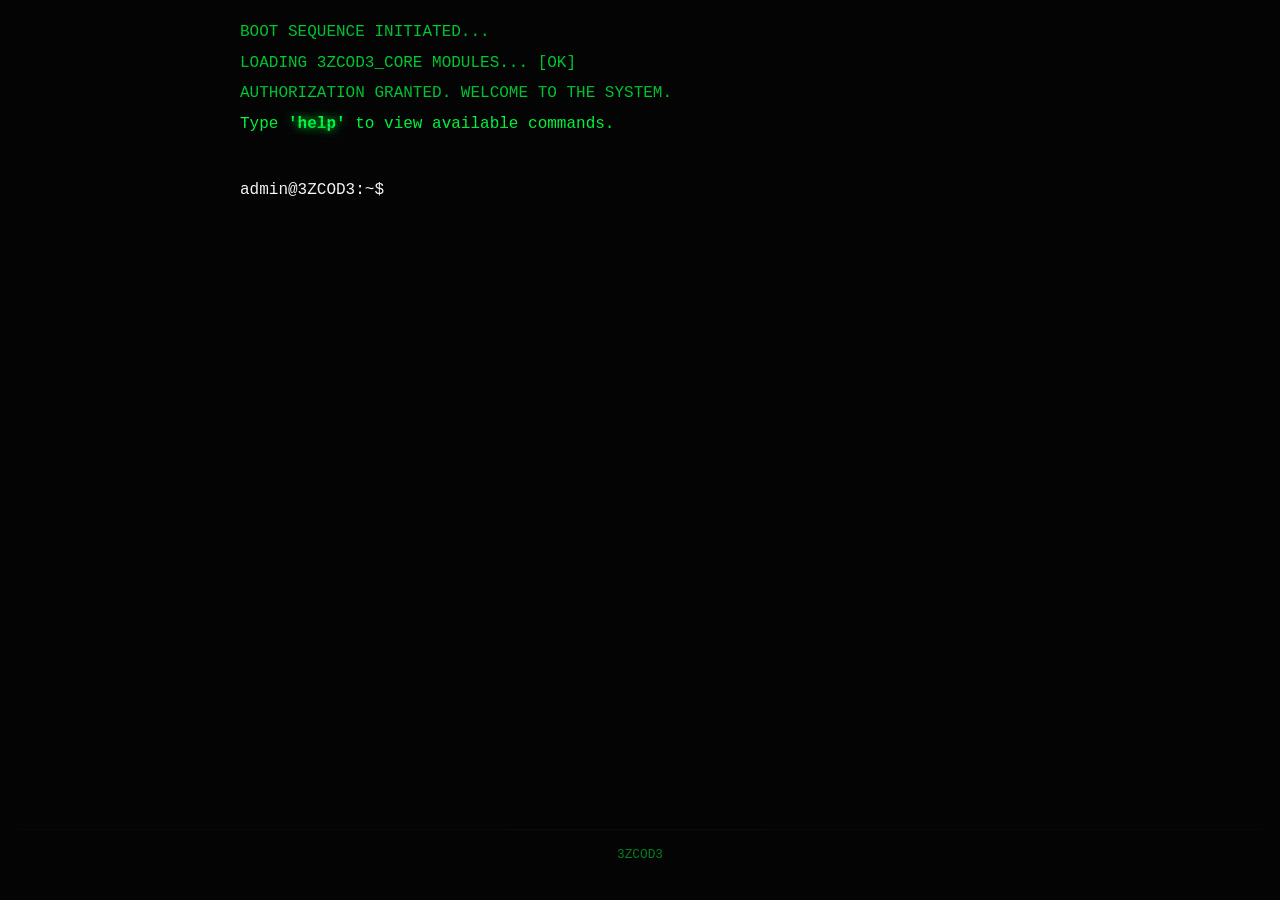
<file: index.html>
<!DOCTYPE html>
<html lang="en">
<head>
    <meta charset="UTF-8">
    <meta name="viewport" content="width=device-width, initial-scale=1.0">
    <title>3ZCOD3 SYSTEM - Terminal</title>
    <link rel="stylesheet" href="assets/style.css">
</head>
<body class="terminal-body">
    <div class="crt-overlay"></div>
    <div id="terminal-container">
        <div id="terminal-output">
            <p class="system-msg">BOOT SEQUENCE INITIATED...</p>
            <p class="system-msg">LOADING 3ZCOD3_CORE MODULES... [OK]</p>
            <p class="system-msg">AUTHORIZATION GRANTED. WELCOME TO THE SYSTEM.</p>
            <p class="info-msg">Type <span class="highlight">'help'</span> to view available commands.</p>
            <br>
        </div>
        <div class="input-line">
            <span class="prompt">admin@3ZCOD3:~$</span>
            <input type="text" id="terminal-input" autofocus autocomplete="off" spellcheck="false">
        </div>
    </div>
    
    <footer>3ZCOD3</footer>

    <script src="scripts/script.js"></script>
</body>
</html>
</file>
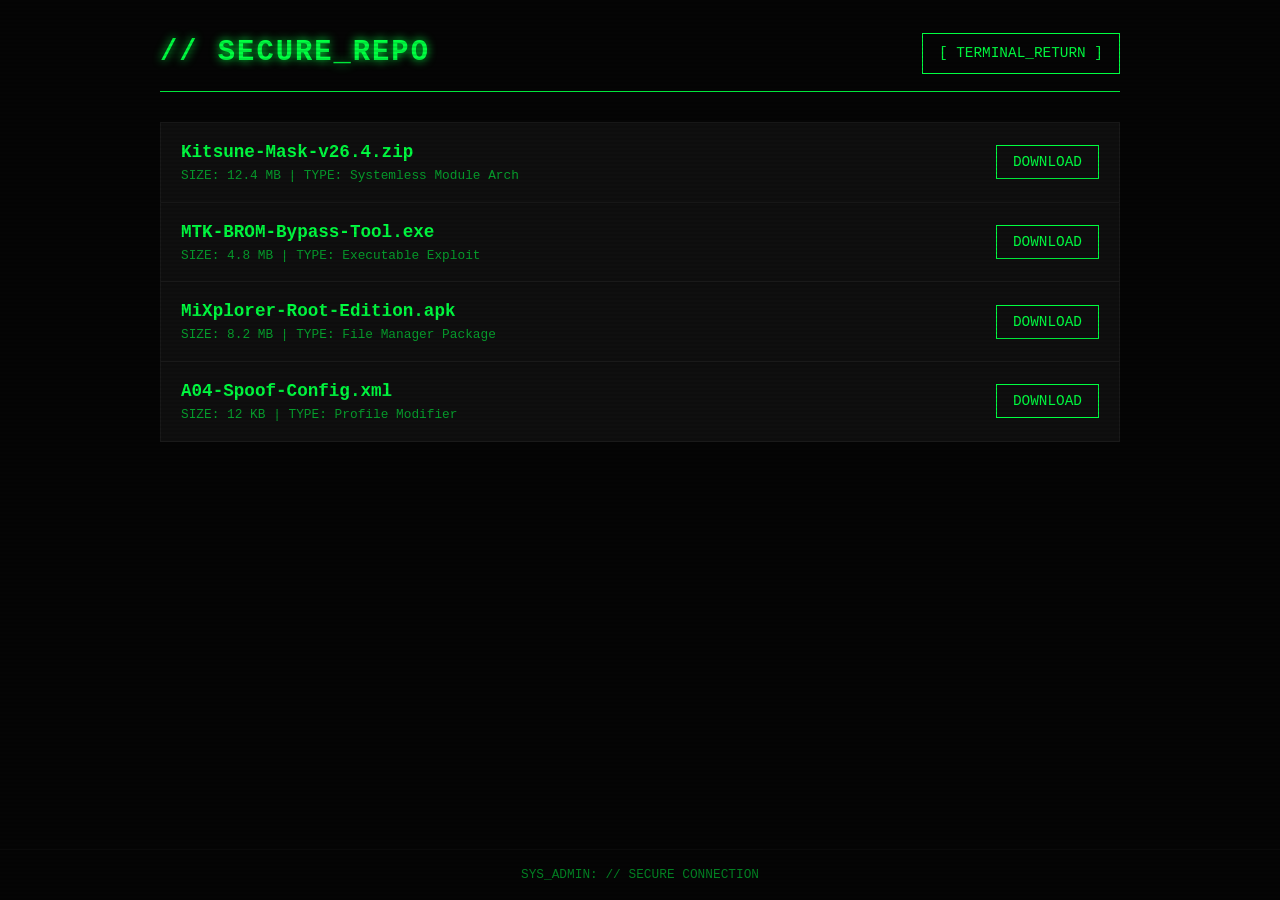
<file: pages/downloads.html>
<!DOCTYPE html>
<html lang="en">
<head>
    <meta charset="UTF-8">
    <meta name="viewport" content="width=device-width, initial-scale=1.0">
    <title>3ZCOD3 - File Repository</title>
    <link rel="stylesheet" href="../assets/style.css">
</head>
<body>
    <div class="crt-overlay"></div>
    <div class="page-container">
        <header>
            <h1>// SECURE_REPO</h1>
            <a href="../index.html" class="nav-btn">[ TERMINAL_RETURN ]</a>
        </header>

        <div class="file-explorer">
            <div class="file-row">
                <div class="file-info">
                    <span class="file-name">Kitsune-Mask-v26.4.zip</span>
                    <span class="file-meta">SIZE: 12.4 MB | TYPE: Systemless Module Arch</span>
                </div>
                <button class="action-btn">DOWNLOAD</button>
            </div>
            <div class="file-row">
                <div class="file-info">
                    <span class="file-name">MTK-BROM-Bypass-Tool.exe</span>
                    <span class="file-meta">SIZE: 4.8 MB | TYPE: Executable Exploit</span>
                </div>
                <button class="action-btn">DOWNLOAD</button>
            </div>
            <div class="file-row">
                <div class="file-info">
                    <span class="file-name">MiXplorer-Root-Edition.apk</span>
                    <span class="file-meta">SIZE: 8.2 MB | TYPE: File Manager Package</span>
                </div>
                <button class="action-btn">DOWNLOAD</button>
            </div>
            <div class="file-row">
                <div class="file-info">
                    <span class="file-name">A04-Spoof-Config.xml</span>
                    <span class="file-meta">SIZE: 12 KB | TYPE: Profile Modifier</span>
                </div>
                <button class="action-btn">DOWNLOAD</button>
            </div>
        </div>
    </div>
    <footer>SYS_ADMIN: // SECURE CONNECTION</footer>
    <script src="../scripts/script.js"></script>
</body>
</html>
</file>
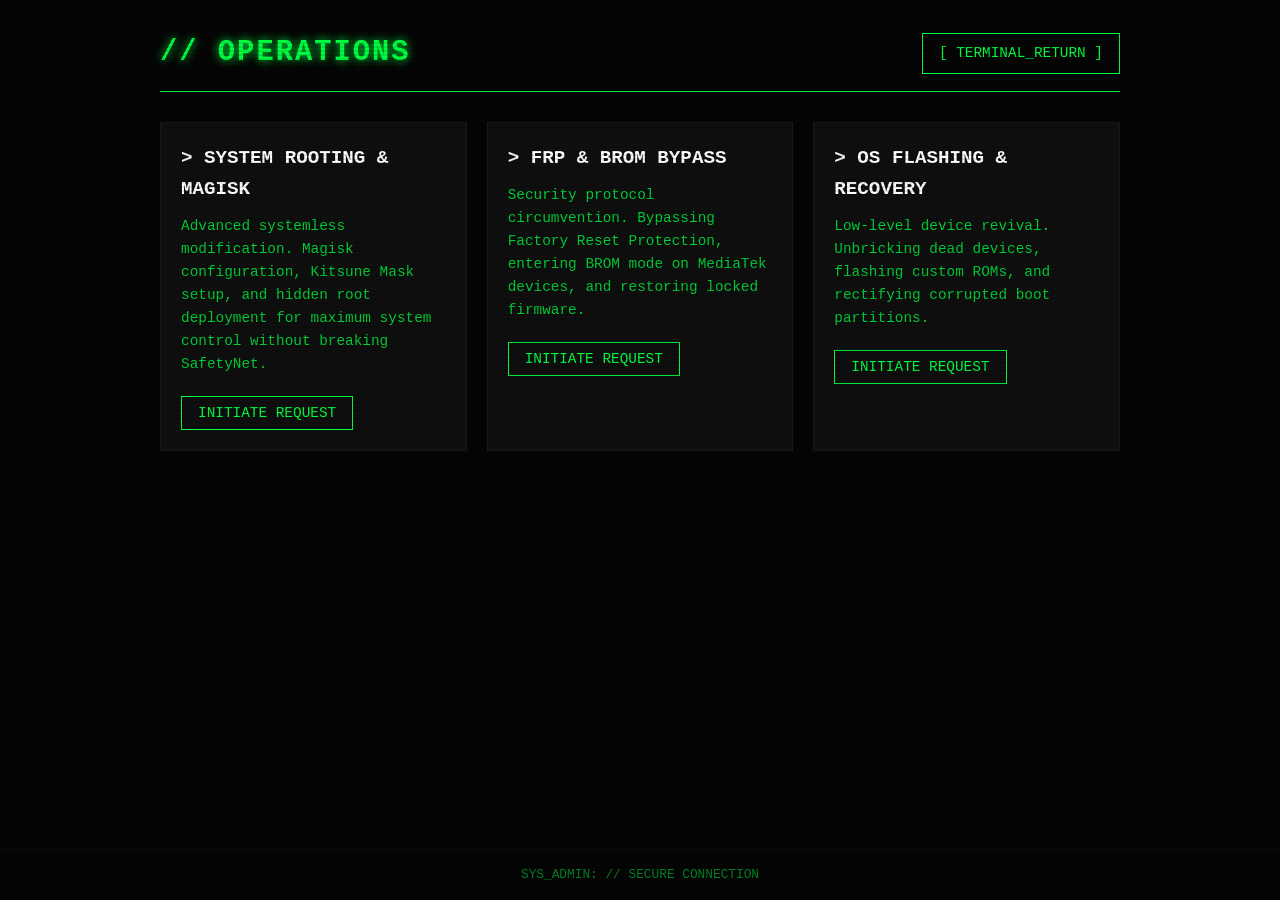
<file: pages/services.html>
<!DOCTYPE html>
<html lang="en">
<head>
    <meta charset="UTF-8">
    <meta name="viewport" content="width=device-width, initial-scale=1.0">
    <title>3ZCOD3 - Services</title>
    <link rel="stylesheet" href="../assets/style.css">
</head>
<body>
    <div class="crt-overlay"></div>
    <div class="page-container">
        <header>
            <h1>// OPERATIONS</h1>
            <a href="../index.html" class="nav-btn">[ TERMINAL_RETURN ]</a>
        </header>

        <div class="card-grid">
            <div class="card">
                <h2>> SYSTEM ROOTING & MAGISK</h2>
                <p>Advanced systemless modification. Magisk configuration, Kitsune Mask setup, and hidden root deployment for maximum system control without breaking SafetyNet.</p>
                <button class="action-btn">INITIATE REQUEST</button>
            </div>
            <div class="card">
                <h2>> FRP & BROM BYPASS</h2>
                <p>Security protocol circumvention. Bypassing Factory Reset Protection, entering BROM mode on MediaTek devices, and restoring locked firmware.</p>
                <button class="action-btn">INITIATE REQUEST</button>
            </div>
            <div class="card">
                <h2>> OS FLASHING & RECOVERY</h2>
                <p>Low-level device revival. Unbricking dead devices, flashing custom ROMs, and rectifying corrupted boot partitions.</p>
                <button class="action-btn">INITIATE REQUEST</button>
            </div>
        </div>
    </div>
    <footer>SYS_ADMIN: // SECURE CONNECTION</footer>
    <script src="../scripts/script.js"></script>
</body>
</html>
</file>
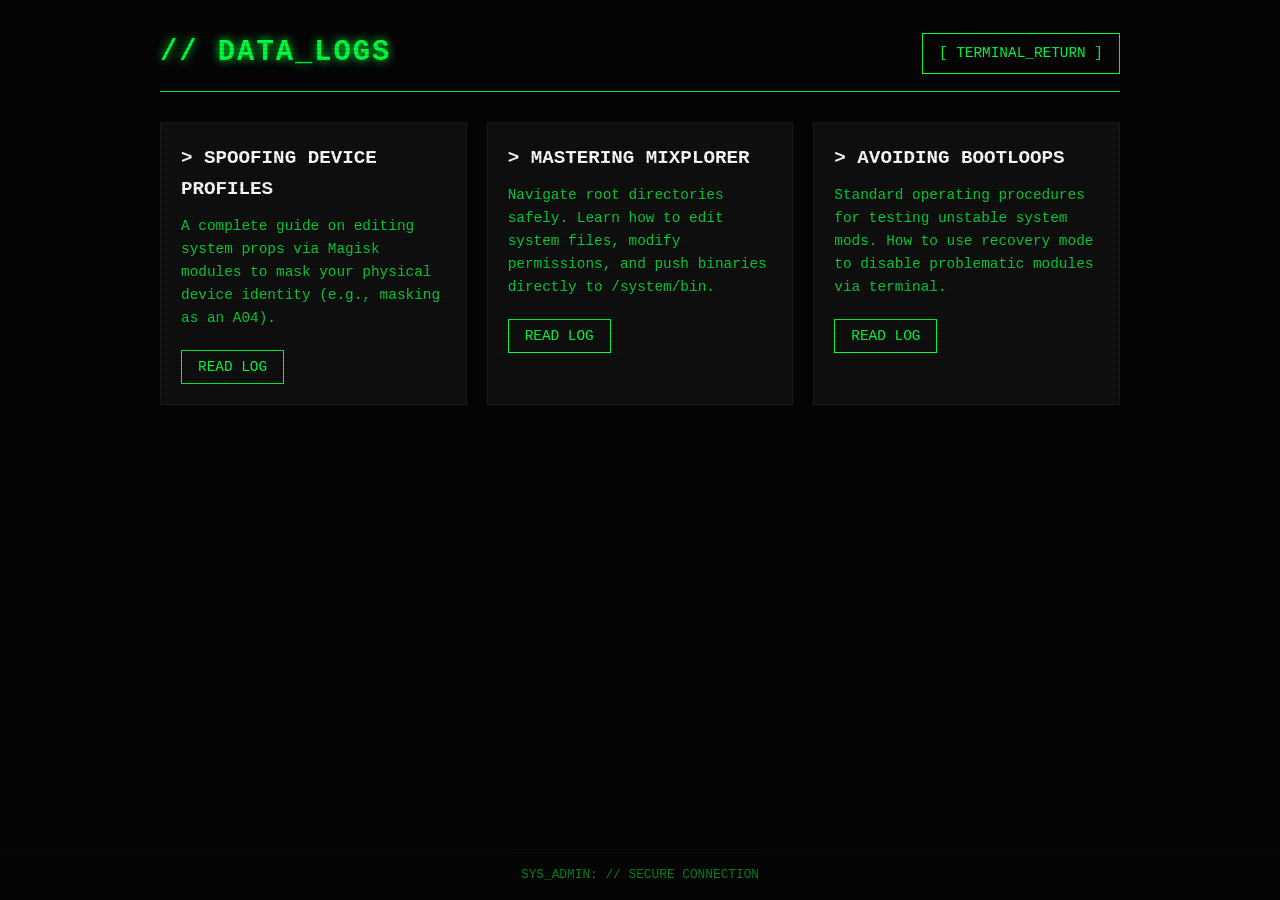
<file: pages/tutorials.html>
<!DOCTYPE html>
<html lang="en">
<head>
    <meta charset="UTF-8">
    <meta name="viewport" content="width=device-width, initial-scale=1.0">
    <title>3ZCOD3 - Data Logs</title>
    <link rel="stylesheet" href="../assets/style.css">
</head>
<body>
    <div class="crt-overlay"></div>
    <div class="page-container">
        <header>
            <h1>// DATA_LOGS</h1>
            <a href="../index.html" class="nav-btn">[ TERMINAL_RETURN ]</a>
        </header>

        <div class="card-grid">
            <div class="card">
                <h2>> SPOOFING DEVICE PROFILES</h2>
                <p>A complete guide on editing system props via Magisk modules to mask your physical device identity (e.g., masking as an A04).</p>
                <button class="action-btn">READ LOG</button>
            </div>
            <div class="card">
                <h2>> MASTERING MIXPLORER</h2>
                <p>Navigate root directories safely. Learn how to edit system files, modify permissions, and push binaries directly to /system/bin.</p>
                <button class="action-btn">READ LOG</button>
            </div>
            <div class="card">
                <h2>> AVOIDING BOOTLOOPS</h2>
                <p>Standard operating procedures for testing unstable system mods. How to use recovery mode to disable problematic modules via terminal.</p>
                <button class="action-btn">READ LOG</button>
            </div>
        </div>
    </div>
    <footer>SYS_ADMIN: // SECURE CONNECTION</footer>
    <script src="../scripts/script.js"></script>
</body>
</html>
</file>
<file: assets/style.css>
:root {
    --neon-primary: #00ff41;
    --neon-hover: #00cc33;
    --dark-bg: #050505;
    --panel-bg: #0f0f0f;
    --border-color: #1a1a1a;
    --glow: 0 0 10px var(--neon-primary);
    --font-mono: 'Consolas', 'Courier New', monospace;
}

* {
    box-sizing: border-box;
    margin: 0;
    padding: 0;
}

body {
    background-color: var(--dark-bg);
    color: var(--neon-primary);
    font-family: var(--font-mono);
    line-height: 1.6;
    min-height: 100vh;
    display: flex;
    flex-direction: column;
}

/* CRT Scanline Effect */
.crt-overlay {
    position: fixed;
    top: 0; left: 0; width: 100vw; height: 100vh;
    background: linear-gradient(rgba(18, 16, 16, 0) 50%, rgba(0, 0, 0, 0.25) 50%);
    background-size: 100% 4px;
    z-index: 9999;
    pointer-events: none;
    opacity: 0.4;
}

/* --- TERMINAL STYLES --- */
.terminal-body {
    padding: 20px;
    justify-content: center;
}

#terminal-container {
    max-width: 800px;
    width: 100%;
    margin: 0 auto;
    flex-grow: 1;
}

#terminal-output p {
    margin-bottom: 5px;
    word-wrap: break-word;
}

.system-msg { opacity: 0.8; }
.highlight { font-weight: bold; text-shadow: var(--glow); }

.input-line {
    display: flex;
    align-items: center;
    margin-top: 10px;
}

.prompt {
    margin-right: 10px;
    color: #fff;
}

#terminal-input {
    background: transparent;
    border: none;
    color: var(--neon-primary);
    font-family: var(--font-mono);
    font-size: 1rem;
    flex-grow: 1;
    outline: none;
    text-shadow: var(--glow);
}

/* --- SUBPAGE STYLES --- */
.page-container {
    max-width: 1000px;
    width: 100%;
    margin: 0 auto;
    padding: 30px 20px;
    flex-grow: 1;
}

header {
    display: flex;
    justify-content: space-between;
    align-items: center;
    border-bottom: 1px solid var(--neon-primary);
    padding-bottom: 15px;
    margin-bottom: 30px;
}

h1 {
    font-size: 1.8rem;
    text-shadow: var(--glow);
    text-transform: uppercase;
    letter-spacing: 2px;
}

.nav-btn, .action-btn {
    background: transparent;
    color: var(--neon-primary);
    border: 1px solid var(--neon-primary);
    padding: 8px 16px;
    text-decoration: none;
    cursor: pointer;
    font-family: var(--font-mono);
    font-size: 0.9rem;
    transition: all 0.3s ease;
    text-transform: uppercase;
}

.nav-btn:hover, .action-btn:hover {
    background: var(--neon-primary);
    color: var(--dark-bg);
    box-shadow: var(--glow);
}

/* Cards */
.card-grid {
    display: grid;
    grid-template-columns: repeat(auto-fit, minmax(300px, 1fr));
    gap: 20px;
}

.card {
    background: var(--panel-bg);
    border: 1px solid var(--border-color);
    padding: 20px;
    transition: all 0.3s ease;
}

.card:hover {
    border-color: var(--neon-primary);
    box-shadow: var(--glow);
    transform: translateY(-2px);
}

.card h2 {
    font-size: 1.2rem;
    margin-bottom: 10px;
    color: #fff;
}

.card p {
    font-size: 0.9rem;
    opacity: 0.8;
    margin-bottom: 20px;
}

/* File Explorer */
.file-explorer {
    background: var(--panel-bg);
    border: 1px solid var(--border-color);
}

.file-row {
    display: flex;
    justify-content: space-between;
    align-items: center;
    padding: 15px 20px;
    border-bottom: 1px solid var(--border-color);
    transition: background 0.2s;
}

.file-row:last-child {
    border-bottom: none;
}

.file-row:hover {
    background: #111;
    border-left: 3px solid var(--neon-primary);
}

.file-info span {
    display: block;
}

.file-name {
    font-weight: bold;
    font-size: 1.1rem;
}

.file-meta {
    font-size: 0.8rem;
    opacity: 0.6;
}

footer {
    text-align: center;
    padding: 15px;
    font-size: 0.8rem;
    opacity: 0.5;
    border-top: 1px solid #111;
    margin-top: auto;
}

@media (max-width: 600px) {
    header { flex-direction: column; gap: 15px; text-align: center; }
    .file-row { flex-direction: column; gap: 15px; align-items: flex-start; }
}
</file>
